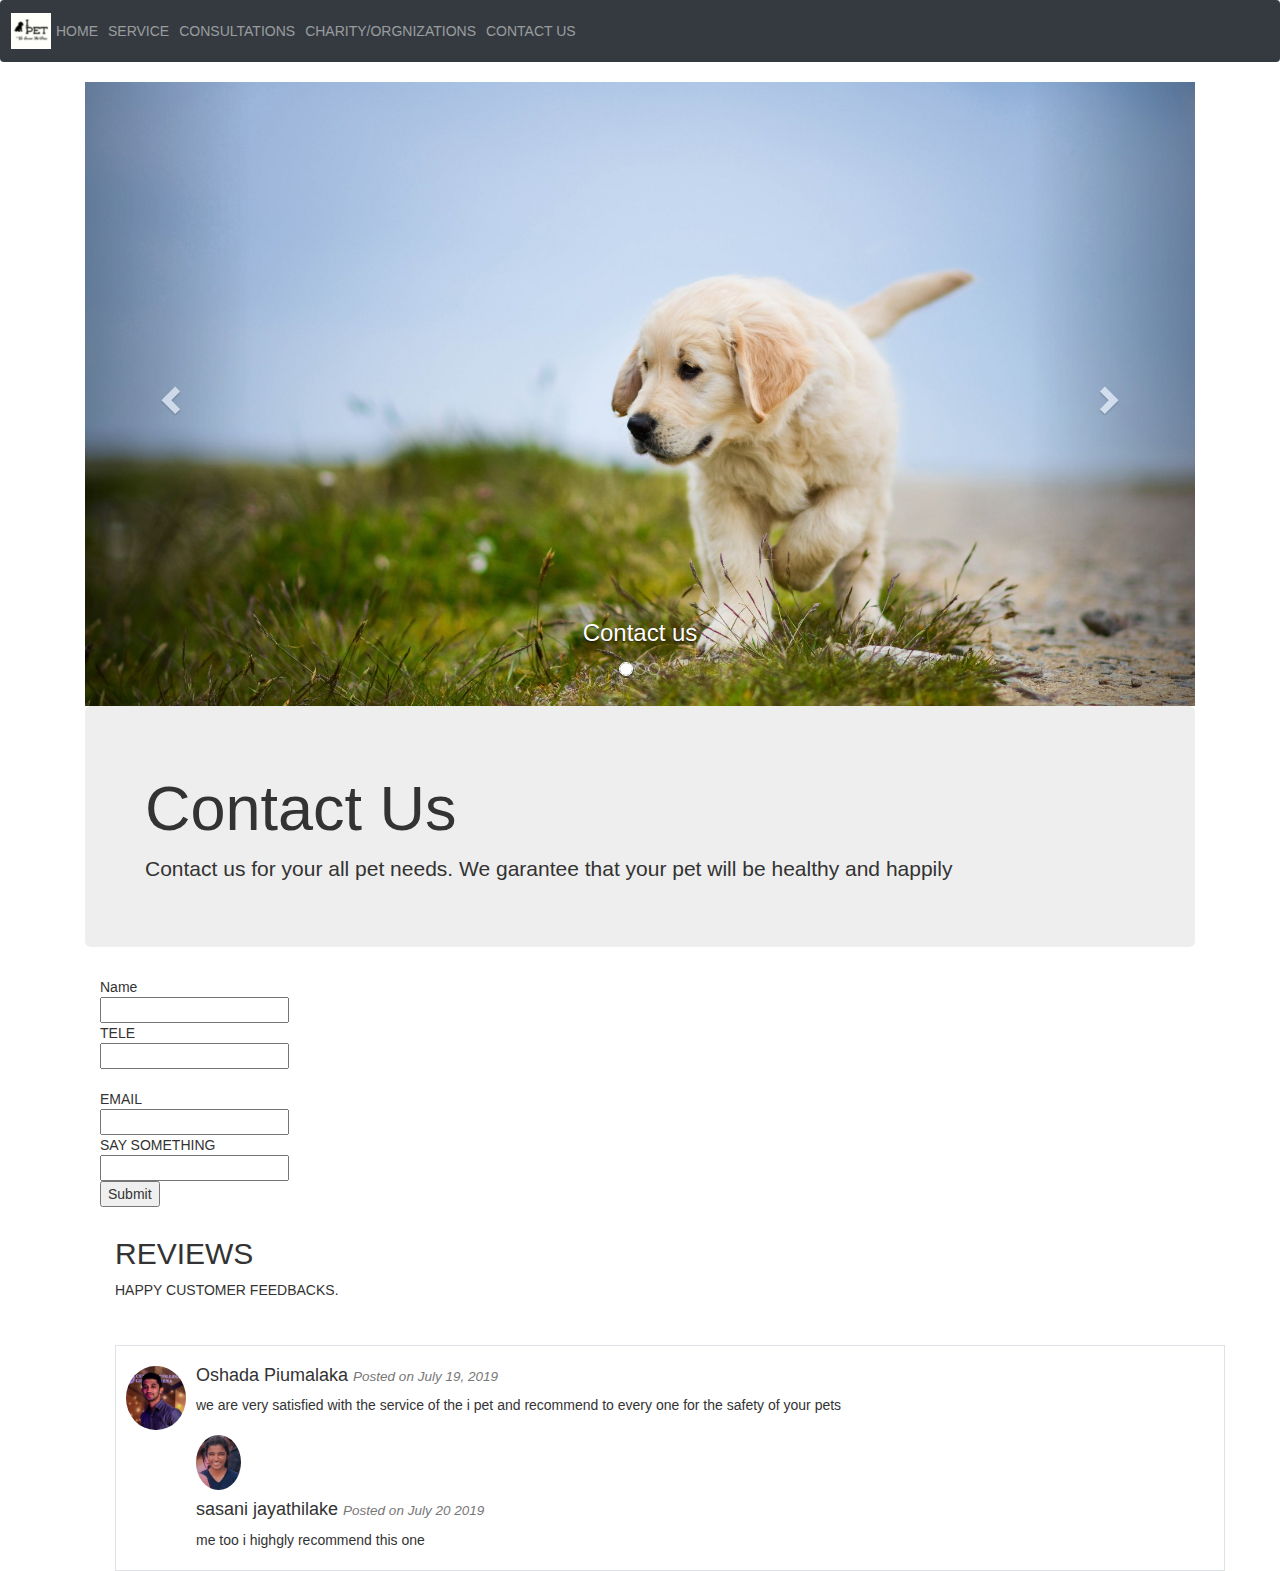
<file: web/about us.html>
<!DOCTYPE html>
<html lang="en">
<head>
  <title>Contact Us</title> 
  <meta charset="utf-8">
  <meta name="viewport" content="width=device-width, initial-scale=1">
  <link rel="stylesheet" href="https://maxcdn.bootstrapcdn.com/bootstrap/4.3.1/css/bootstrap.min.css">
  <script src="https://ajax.googleapis.com/ajax/libs/jquery/3.4.1/jquery.min.js"></script>
  <script src="https://cdnjs.cloudflare.com/ajax/libs/popper.js/1.14.7/umd/popper.min.js"></script>
  <script src="https://maxcdn.bootstrapcdn.com/bootstrap/4.3.1/js/bootstrap.min.js"></script>
  <link rel="stylesheet" href="https://maxcdn.bootstrapcdn.com/bootstrap/4.3.1/css/bootstrap.min.css">
  <script src="https://ajax.googleapis.com/ajax/libs/jquery/3.4.1/jquery.min.js"></script>
  <script src="https://cdnjs.cloudflare.com/ajax/libs/popper.js/1.14.7/umd/popper.min.js"></script>
  <script src="https://maxcdn.bootstrapcdn.com/bootstrap/4.3.1/js/bootstrap.min.js"></script>
  <link href="//netdna.bootstrapcdn.com/bootstrap/3.1.0/css/bootstrap.min.css" rel="stylesheet" id="bootstrap-css">
<script src="//netdna.bootstrapcdn.com/bootstrap/3.1.0/js/bootstrap.min.js"></script>
<script src="//code.jquery.com/jquery-1.11.1.min.js"></script>
</head>
<body>
<div id="push">
</div>


        <div  id="1d" >
                <nav class="navbar navbar-expand-sm bg-dark navbar-dark">
                
                      
                        <img src="logo.png" alt="logo" style="width:40px;">
                      </a>
                      
                   
                      <ul class="navbar-nav">
                        <li class="nav-item">
                          <a class="nav-link" href="index.html">HOME</a>
                        </li>
                        <li class="nav-item">
                          <a class="nav-link" href="new one.html">SERVICE</a>
                        </li>
                        <li class="nav-item">
                          <a class="nav-link" href="CUNSULTATION.html">CONSULTATIONS</a>
                        </li>
                        <li class="nav-item">
                            <a class="nav-link" href="char.html">CHARITY/ORGNIZATIONS</a>
                          </li>
                                <li class="nav-item">
                                     <a class="nav-link" href="about us.html">CONTACT US</a>
                                   </li>
                      </ul>
                    </nav>


<style>

.main-text
{
    position: absolute;
    top: 50px;
    width: 96.66666666666666%;
    color: #FFF;
}
.btn-min-block
{
    min-width: 170px;
    line-height: 26px;
}
.btn-clear
{
    color: #FFF;
    background-color: transparent;
    border-color: #FFF;
    margin-right: 15px;
}
.btn-clear:hover
{
    color: #000;
    background-color: #FFF;
}

</style>

<div class="container">
    <div class="row">
        <div class="col-md-12">
            <div id="carousel-example-generic" class="carousel slide" data-ride="carousel">
                <ol class="carousel-indicators">
                    <li data-target="#carousel-example-generic" data-slide-to="0" class="active"></li>
                    <li data-target="#carousel-example-generic" data-slide-to="1"></li>
                    <li data-target="#carousel-example-generic" data-slide-to="2"></li>
                </ol>
                <div class="carousel-inner">
                    <div class="item active">
                        <img src="3008.jpg" alt="First slide">
                        <div class="carousel-caption">
                            <h3>
                                Contact us </h3>
                           
                        </div>
                    </div>
                    <div class="item">
                        <img src="images.jpg" alt="Second slide">
                        <div class="carousel-caption">
                            <h3>
                               Comment  Us</h3>
                          
                        </div>
                    </div>
                    <div class="item">
                        <img src="t.jpg" alt="Third slide">
                        <div class="carousel-caption">
                            <h3>
                              We care your pet..!!</h3>
                          
                        </div>
                    </div>
                </div>
                <a class="left carousel-control" href="#carousel-example-generic" data-slide="prev">
                    <span class="glyphicon glyphicon-chevron-left"></span></a><a class="right carousel-control"
                        href="#carousel-example-generic" data-slide="next"><span class="glyphicon glyphicon-chevron-right">
                        </span></a>
            </div>
           
          
        </div>
    </div>
</div>

<div class="container">
  <div class="jumbotron">
    <h1>Contact Us </h1>      
    <p>Contact us for your all pet needs. We garantee that your pet will be healthy and happily </p>
  </div>
  
<div class="container" >
    
      <form action="about.php" method="post">
  Name<br>
  <input type="text" name="name" value="">
  <br>
  TELE<br>
  <input type="tel" name="TEL" value="">
  <br><br>
  EMAIL<br>
  <input type="email" name="EMAIL" value="">
  <br>
  SAY SOMETHING<br>
  <input type="text" name="SAY" value="">
  <br>
  <input type="submit" value="Submit">
</form> 

        <div class="container mt-3">
  <h2>REVIEWS</h2>
  <p> HAPPY CUSTOMER FEEDBACKS.</p><br>
  <div class="media border p-3">
    <img src="2.jpg" alt="John Doe" class="mr-3 mt-3 rounded-circle" style="width:60px;">
    <div class="media-body">
      <h4>Oshada Piumalaka  <small><i>Posted on July 19, 2019</i></small></h4>
      <p> we are very satisfied with the service of the i pet and recommend to every one for the safety of your pets</p>
        <img src="1.jpg" alt="Jane Doe" class="mr-3 mt-3 rounded-circle" style="width:45px;">
        <div class="media-body">
          <h4>sasani jayathilake <small><i>Posted on July 20 2019</i></small></h4>
          <p>  me too i highgly recommend this one </p>
         
        </div>
      </div>  
    </div>
  </div>
</div>
      </div>
        
</div>

</body>
<link rel="stylesheet" href="https://maxcdn.bootstrapcdn.com/bootstrap/3.4.0/css/bootstrap.min.css">
  <script src="https://ajax.googleapis.com/ajax/libs/jquery/3.4.1/jquery.min.js"></script>
  <script src="https://maxcdn.bootstrapcdn.com/bootstrap/3.4.0/js/bootstrap.min.js"></script>
  <link rel="stylesheet" href="https://maxcdn.bootstrapcdn.com/bootstrap/3.4.0/css/bootstrap.min.css">
  <script src="https://ajax.googleapis.com/ajax/libs/jquery/3.4.1/jquery.min.js"></script>
  <script src="https://maxcdn.bootstrapcdn.com/bootstrap/3.4.0/js/bootstrap.min.js"></script>
</html>
</file>
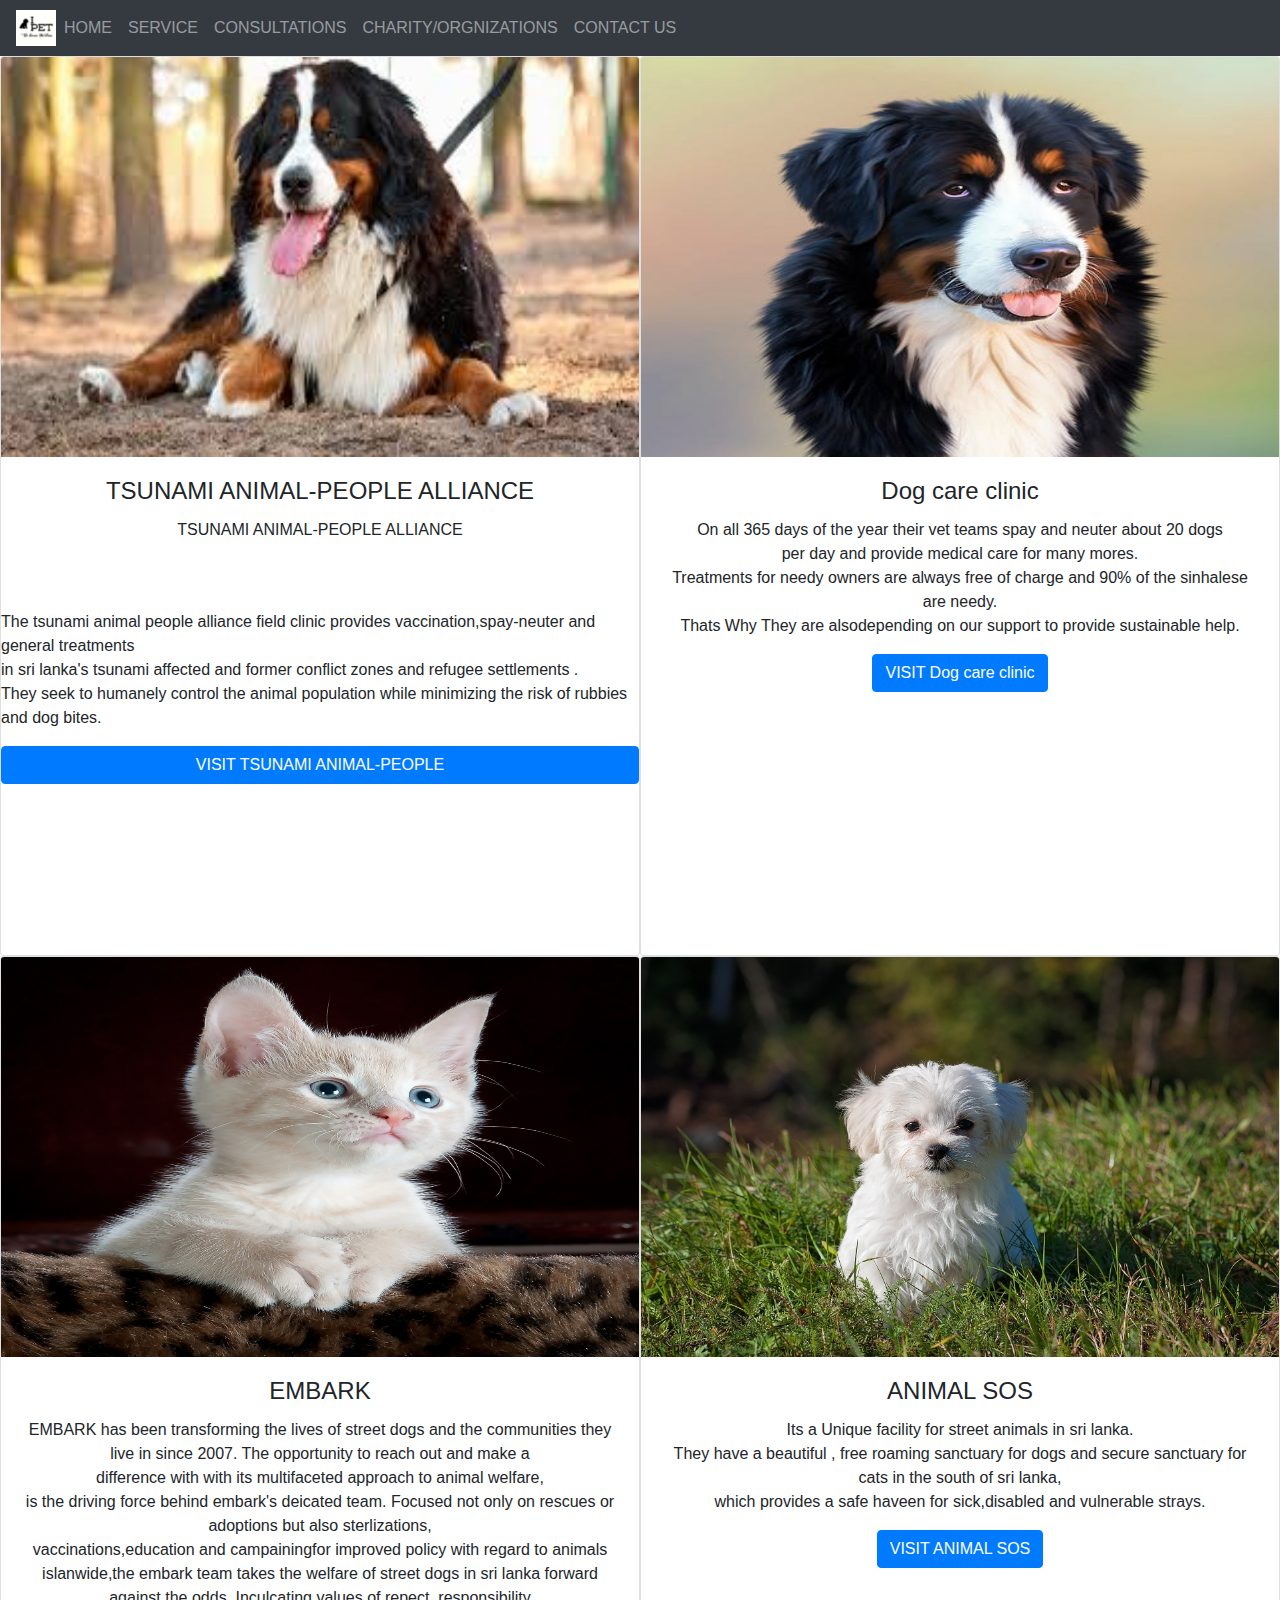
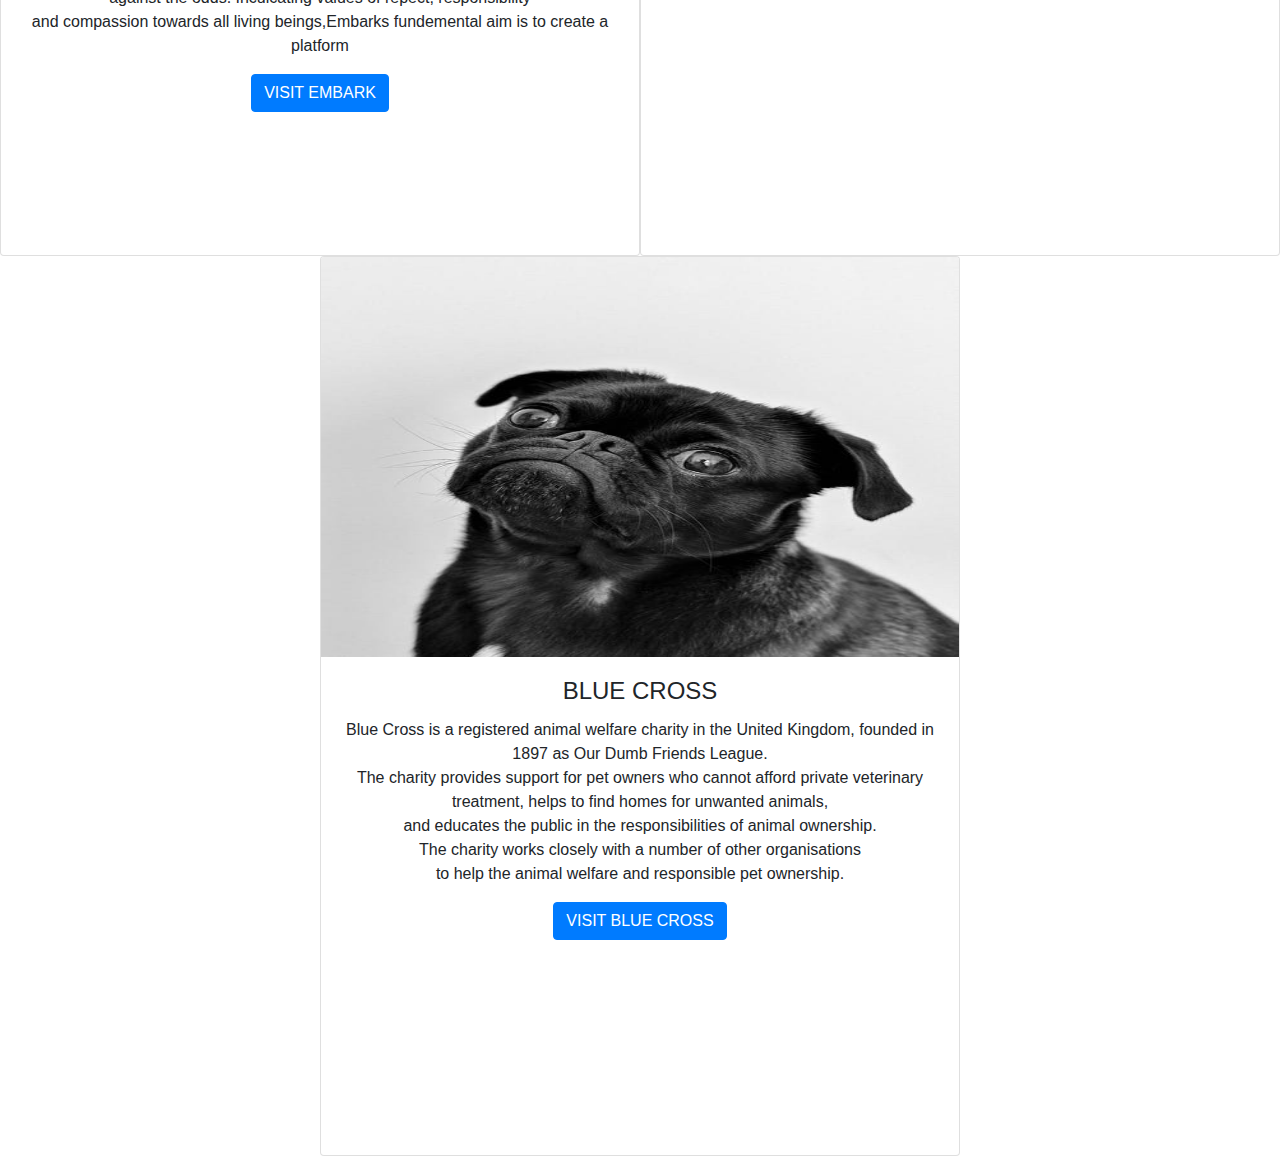
<file: web/char.html>
<!DOCTYPE html>
<html lang="en">
<head>
    <meta charset="UTF-8">
    <meta name="viewport" content="width=device-width, initial-scale=1.0">
    <meta http-equiv="X-UA-Compatible" content="ie=edge">
    <title>charity</title>
</head>
<body>
        <div  id="1d" >
                <nav class="navbar navbar-expand-sm bg-dark navbar-dark">
                
                      
                        <img src="logo.png" alt="logo" style="width:40px;">
                      </a>
                      
                   
                      <ul class="navbar-nav">
                        <li class="nav-item">
                          <a class="nav-link" href="index.html">HOME</a>
                        </li>
                        <li class="nav-item">
                          <a class="nav-link" href="new one.html">SERVICE</a>
                        </li>
                        <li class="nav-item">
                          <a class="nav-link" href="CUNSULTATION.html">CONSULTATIONS</a>
                        </li>
                        <li class="nav-item">
                            <a class="nav-link" href="char.html">CHARITY/ORGNIZATIONS</a>
                          </li>
                                <li class="nav-item">
                                     <a class="nav-link" href="about us.html">CONTACT US</a>
                                   </li>
                      </ul>
                    </nav>
        <div class="card" style="width:50%; height:900px;  float: right;" >
                <center>
                <img class="card-img-top" src="tharu.jpeg" alt="Card image" width="100px;" height="400px;">
                <div class="card-body">
                  <h4 class="card-title">Dog care clinic</h4>
                  <p class="card-text">On all 365 days of the year their vet teams spay and neuter about 20 dogs<BR> per day and provide medical care for
                    many mores.<BR>Treatments for needy owners are always free of charge and 90% of the sinhalese are needy.<BR>
                    Thats Why They are alsodepending on our support to provide sustainable help.</p>
                  <a href="https://www.dogcare-clinic.com/en/clinic/how-to-find-us/" class="btn btn-primary">VISIT Dog care clinic </a>
                </div>
                </center>
              </div>
              <div class="card" style="width:50%; height:900px;  float: left;" >
                    <center>
                    <img class="card-img-top" src="a.jpg" alt="Card image" width="100px;" height="400px;">
                    <div class="card-body">
                      <h4 class="card-title">TSUNAMI ANIMAL-PEOPLE ALLIANCE</h4>
                      <p class="card-text">TSUNAMI ANIMAL-PEOPLE ALLIANCE</center><br><br>
        <p>The tsunami animal people alliance field clinic provides vaccination,spay-neuter and general treatments<BR>
                in sri lanka's tsunami affected and former conflict zones and refugee settlements
                .<BR>They seek to humanely control the
                animal population while minimizing the risk of rubbies and dog bites.</p>
                      <a href="https://tsunami-animal.org/about/" class="btn btn-primary">VISIT TSUNAMI ANIMAL-PEOPLE</a>
                    </div>
                    </center>

                  </div>
                  <div class="card" style="width:50%; height:900px;  float: right;" >
                        <center>
                        <img class="card-img-top" src="img/dummy/bg5.jpg" alt="Card image" width="100px;" height="400px;">
                        <div class="card-body">
                          <h4 class="card-title">ANIMAL SOS</h4>
                          <p class="card-text">Its a Unique facility for street animals in sri lanka.<BR>They have a beautiful ,
                free roaming sanctuary for dogs and secure sanctuary for cats in the south of sri lanka,<BR>
                which provides a safe haveen for sick,disabled and vulnerable strays.</p>
                          <a href="https://animalsos-sl.com" class="btn btn-primary">VISIT ANIMAL SOS</a>
                        </div>
                        </center>
                      </div>
                      
                      <div class="card" style="width:50%; height:900px;  float: left;" >
                            <center>
                            <img class="card-img-top" src="img/dummy/kitty.jpg" alt="Card image" width="100px;" height="400px;">
                            <div class="card-body">
                              <h4 class="card-title">EMBARK</h4>
                              <p class="card-text">EMBARK has been transforming the lives of street dogs and the communities they live in since 2007. The opportunity
                to reach out and make a <BR>difference with with its multifaceted approach to animal welfare,<BR> is the driving force behind embark's
                deicated team. Focused not only on rescues or adoptions but also sterlizations,<BR>vaccinations,education and campainingfor improved
                 policy with regard to animals islanwide,the embark team takes the welfare of street dogs in sri lanka forward against the odds.
                Inculcating values of repect, responsibility<BR> and compassion towards all living beings,Embarks fundemental aim is to create a platform</p>
                              <a href="https://animalsos-sl.com" class="btn btn-primary">VISIT EMBARK</a>
                            </div>
                            </center>
                          </div>
                          <br><br><br>
             <center>
               <div class="card" style="width:50%; height:900px;" >
                <center>
                <img class="card-img-top" src="img/bg3.jpeg" alt="Card image" width="100px;" height="400px;">
                <div class="card-body">
                  <h4 class="card-title">BLUE CROSS</h4>
                  <p class="card-text">Blue Cross is a registered animal welfare charity in the United Kingdom, founded in 1897 as Our Dumb Friends League.<BR>The charity provides support for pet owners who cannot afford private veterinary treatment, helps to find homes for unwanted animals,<BR> and educates the public in the responsibilities of animal ownership.<BR>

The charity works closely with a number of other organisations<BR> to help the animal welfare and responsible pet ownership.</p>
                  <a href="https://www.bluecross.org.uk/" class="btn btn-primary">VISIT BLUE CROSS</a>
                </div>
                </center>
              </div>
    </center>
</body>
<link rel="stylesheet" href="https://maxcdn.bootstrapcdn.com/bootstrap/4.3.1/css/bootstrap.min.css">
<script src="https://ajax.googleapis.com/ajax/libs/jquery/3.4.1/jquery.min.js"></script>
<script src="https://cdnjs.cloudflare.com/ajax/libs/popper.js/1.14.7/umd/popper.min.js"></script>
<script src="https://maxcdn.bootstrapcdn.com/bootstrap/4.3.1/js/bootstrap.min.js"></script>
</html>
</file>
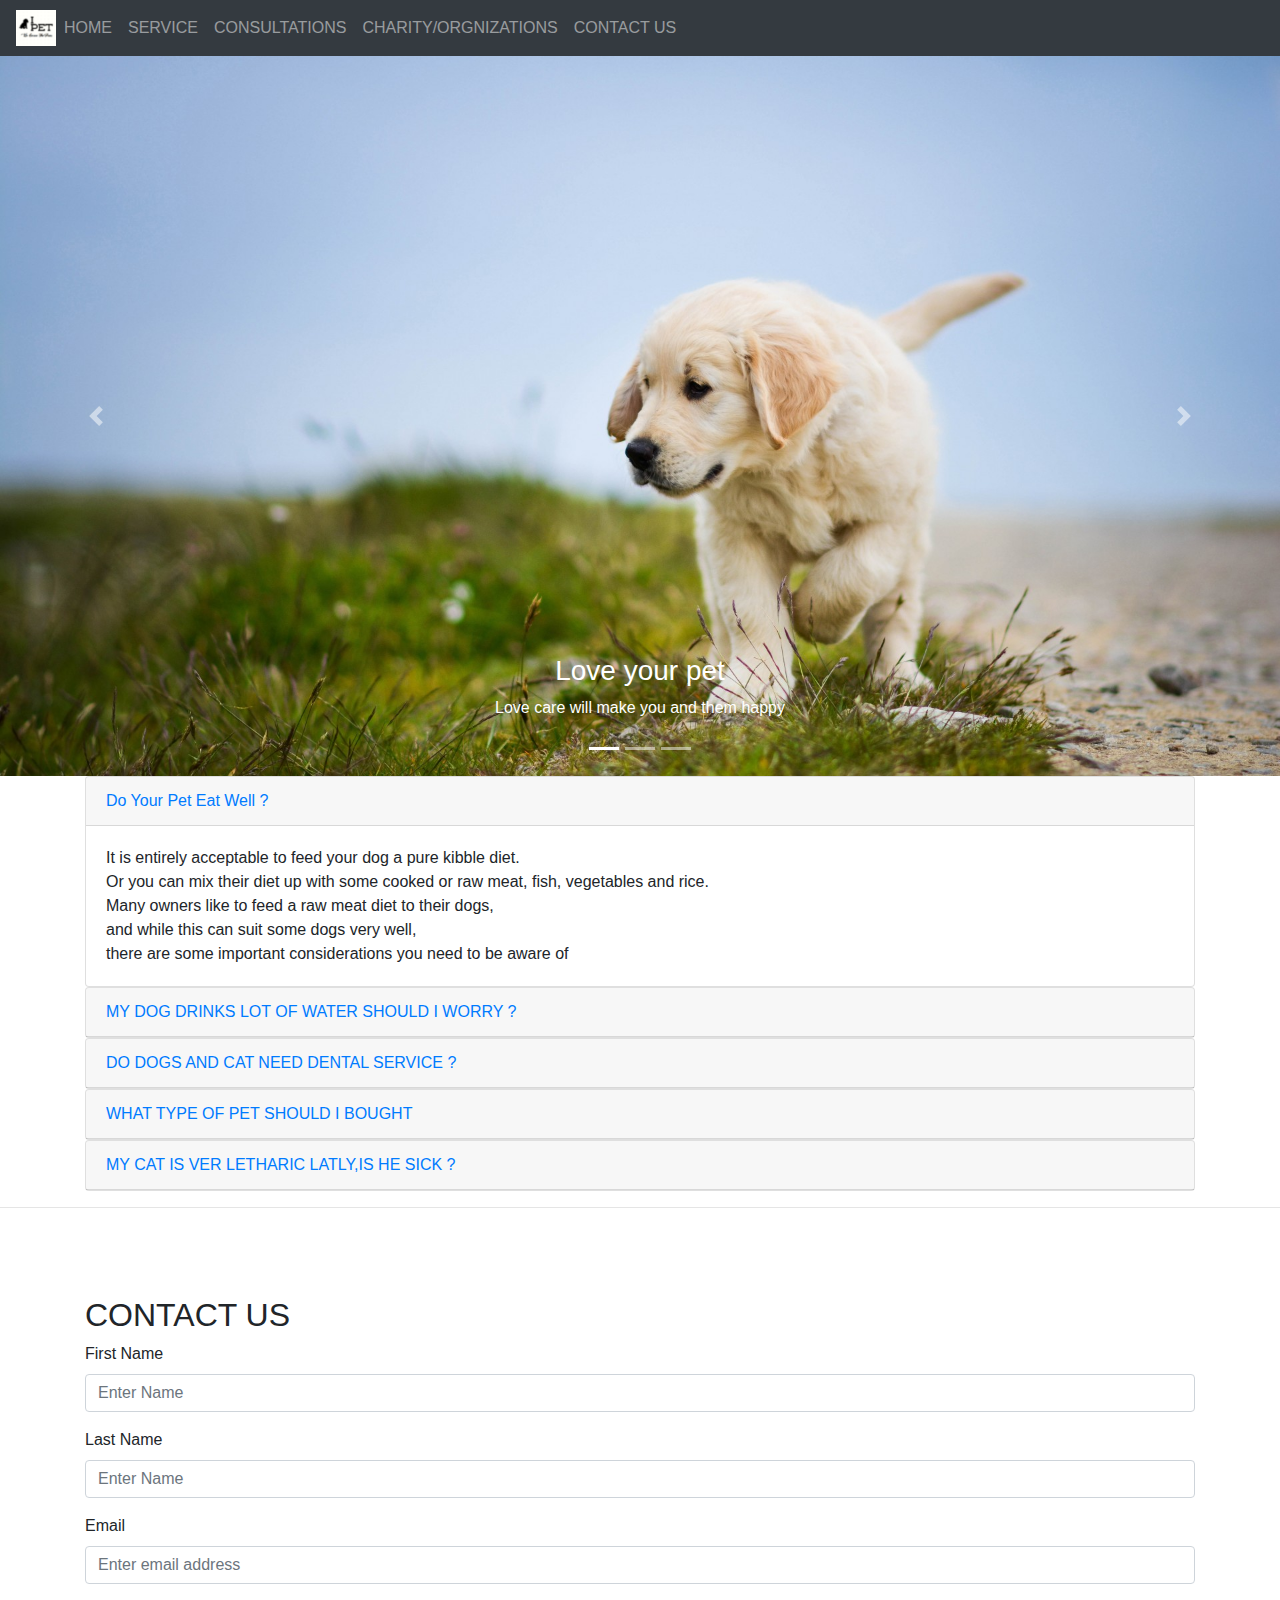
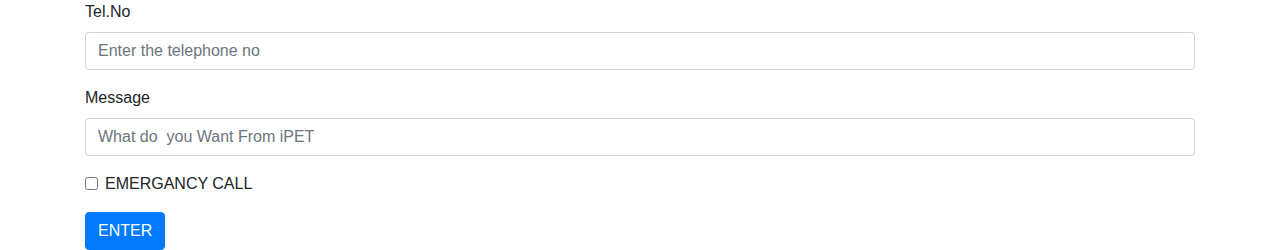
<file: web/CUNSULTATION.html>
<!DOCTYPE html>
<html>
<head>
  <title>CUNSULTATION</title>
  <meta name="viewport" content="width=device-width, initial-scale=1">
  <link rel="stylesheet" href="https://maxcdn.bootstrapcdn.com/bootstrap/4.3.1/css/bootstrap.min.css">
  <script src="https://ajax.googleapis.com/ajax/libs/jquery/3.4.1/jquery.min.js"></script>
  <script src="https://cdnjs.cloudflare.com/ajax/libs/popper.js/1.14.7/umd/popper.min.js"></script>
  <script src="https://maxcdn.bootstrapcdn.com/bootstrap/4.3.1/js/bootstrap.min.js"></script>
</head>
<body>
    <div  id="1d">
        <nav class="navbar navbar-expand-sm bg-dark navbar-dark">
        
              
                <img src="logo.png" alt="logo" style="width:40px;">
              </a>
              
           
              <ul class="navbar-nav">
                <li class="nav-item">
                  <a class="nav-link" href="index.html">HOME</a>
                </li>
                <li class="nav-item">
                  <a class="nav-link" href="new one.html ">SERVICE</a>
                </li>
                <li class="nav-item">
                  <a class="nav-link" href="CUNSULTATION.html">CONSULTATIONS</a>
                </li>
                <li class="nav-item">
                    <a class="nav-link" href="char.html">CHARITY/ORGNIZATIONS</a>
                  </li>
                        <li class="nav-item">
                             <a class="nav-link" href="about us.html">CONTACT US</a>
                           </li>
              </ul>
            </nav>

    <div id="demo" class="carousel slide" data-ride="carousel">
        <ul class="carousel-indicators">
          <li data-target="#demo" data-slide-to="0" class="active"></li>
          <li data-target="#demo" data-slide-to="1"></li>
          <li data-target="#demo" data-slide-to="2"></li>
        </ul>
        <div class="carousel-inner">
          <div class="carousel-item active">
            <img src="3008.jpg" alt="pet" width="1100" height="500">
            <div class="carousel-caption">
              <h3>Love your pet </h3>
              <p>Love care will make you and them happy </p>
            </div>   
          </div>
          <div class="carousel-item">
            <img src="bg5.jpeg" alt="pet" width="1100" height="500">
            <div class="carousel-caption">
              <h3>LOVE  IS ALL THEY NEED </h3>
              <p> Healthy pet is our satisfaction</p>
            </div>   
          </div>
          <div class="carousel-item">
            <img src="bg6.jpg" alt="pet" width="1100" height="500">
            <div class="carousel-caption">
              <h3>Love you pet </h3>
              <p>CARE FOR THEM</p>
            </div>   
          </div>
        </div>
        <a class="carousel-control-prev" href="#demo" data-slide="prev">
          <span class="carousel-control-prev-icon"></span>
        </a>
        <a class="carousel-control-next" href="#demo" data-slide="next">
          <span class="carousel-control-next-icon"></span>
        </a>
      </div>
<div class="container">
  
  <div id="accordion">
    <div class="card">
      <div class="card-header">
        <a class="card-link" data-toggle="collapse" href="#collapseOne">
          Do Your Pet Eat Well ?
        </a>
      </div>
      <div id="collapseOne" class="collapse show" data-parent="#accordion">
        <div class="card-body">
          It is entirely acceptable to feed your dog a pure kibble diet.<BR> Or you can mix their diet up with some cooked or raw meat, fish, vegetables and rice.<BR> Many owners like to feed a raw meat diet to their dogs,<BR> and while this can suit some dogs very well, <BR>there are some important considerations you need to be aware of
        </div>
      </div>
    </div>
    <div class="card">
      <div class="card-header">
        <a class="collapsed card-link" data-toggle="collapse" href="#collapseTwo">
    MY DOG DRINKS LOT OF WATER SHOULD I WORRY ?
      </a>
      </div>
      <div id="collapseTwo" class="collapse" data-parent="#accordion">
        <div class="card-body">
          If your dog is drinking excessively (polydipsia) it is possibly because he is losing excess amounts of water for any of a number of reasons. <BR>While a number of diseases result in excess water intake and urine output,<BR>Z the most common of these diseases include kidney failure,<BR> diabetes mellitus and Cushing's disease 
        </div>
      </div>
    </div>
    <div class="card">
      <div class="card-header">
        <a class="collapsed card-link" data-toggle="collapse" href="#collapseTwo">
   DO DOGS AND CAT NEED DENTAL SERVICE ?
      </a>
      </div>
      <div id="collapseTwo" class="collapse" data-parent="#accordion">
        <div class="card-body">
          A thorough dental cleaning requires that the pet be under anesthesia.<BR> Regular at-home dental care can help improve the health of your pet's mouth and lengthen the intervals between professional dental cleanings. <BR>It's estimated that 85 percent of all pets have periodontal disease<BR> by the time they are 3 years of age
        </div>
      </div>
    </div>
    <div class="card">
      <div class="card-header">
        <a class="collapsed card-link" data-toggle="collapse" href="#collapseTwo">
   WHAT TYPE OF PET SHOULD I BOUGHT 
      </a>
      </div>
      <div id="collapseTwo" class="collapse" data-parent="#accordion">
        <div class="card-body">
          For many people, having a pet is normal, and whether they've grown up with one or whether they have only recently gotten one,<BR> pets are an important part of one's life.<BR> Many people love their animals and see them as a part of their existing family.<BR> They keep people company and truly show people<BR> the true meaning of unconditional love and loyalty. 
        </div>
      </div>
    </div>
    <div class="card">
      <div class="card-header">
        <a class="collapsed card-link" data-toggle="collapse" href="#collapseThree">
          MY CAT IS VER LETHARIC LATLY,IS HE SICK ?
        </a>
      </div>
      <div id="collapseThree" class="collapse" data-parent="#accordion">
        <div class="card-body">
          Fevers are a common cause of lethargy,<BR> and might be the result of an infection.<BR> A lethargic or sedated cat is frequently a sick cat.<BR> Older cats might be experiencing age-related body changes, <BR>and arthritis and/or joint disease will certainly slow down most cats.
        </div>
      </div>
    </div>
  </div>
</div>
<HR style="height: 2px solid black;">
<BR><BR><BR>
<div class="container">
    <h2>CONTACT US</h2>

    <form action="conn.php" class="needs-validation" novalidate method="post">
      <div class="form-group">
        <label for="name"> First Name</label>
        <input type="text" class="form-control" id="name" placeholder="Enter Name" name="fname" required>
        <div class="valid-feedback">Valid.</div>
        <div class="invalid-feedback">Please fill out this field.</div>
      </div>
       <div class="form-group">
        <label for="name"> Last Name</label>
        <input type="text" class="form-control" id="name" placeholder="Enter Name" name="lname" required>
        <div class="valid-feedback">Valid.</div>
        <div class="invalid-feedback">Please fill out this field.</div>
      </div>
      <div class="form-group">
        <label for="no">Email</label>
        <input type="tel" class="form-control" id="mail" placeholder="Enter email address" name="email" required>
        <div class="valid-feedback">Valid.</div>
        <div class="invalid-feedback">Please fill out this field.</div>
      </div>
      <div class="form-group">
          <label for="pwd">Tel.No</label>
          <input type="text" class="form-control" id="text" placeholder="Enter the telephone no " name="cont" required>
          <div class="valid-feedback">Valid.</div>
          <div class="invalid-feedback">Please fill out this field.</div>
        </div>
            <div class="form-group">
          <label for="pwd">Message</label>
          <input type="text" class="form-control" id="text" placeholder="What do  you Want From iPET" name="mess" required>
          <div class="valid-feedback">Valid.</div>
          <div class="invalid-feedback">Please fill out this field.</div>
        </div>
      <div class="form-group form-check">
        <label class="form-check-label">
          <input class="form-check-input" type="checkbox" name="remember" required> EMERGANCY CALL
          <div class="valid-feedback">Valid.</div>
          <div class="invalid-feedback">Check this checkbox to continue.</div>
        </label>
      </div>
      <button type="submit" class="btn btn-primary">ENTER</button>
    </form>
  </div>
  
  <script>

  (function() {
    'use strict';
    window.addEventListener('load', function() {
      var forms = document.getElementsByClassName('needs-validation');
      var validation = Array.prototype.filter.call(forms, function(form) {
        form.addEventListener('submit', function(event) {
          if (form.checkValidity() === false) {
            event.preventDefault();
            event.stopPropagation();
          }
          form.classList.add('was-validated');
        }, false);
      });
    }, false);
  })();
  </script>

    
</body>
<link rel="stylesheet" href="https://maxcdn.bootstrapcdn.com/bootstrap/4.3.1/css/bootstrap.min.css">
<script src="https://ajax.googleapis.com/ajax/libs/jquery/3.4.1/jquery.min.js"></script>
<script src="https://cdnjs.cloudflare.com/ajax/libs/popper.js/1.14.7/umd/popper.min.js"></script>
<script src="https://maxcdn.bootstrapcdn.com/bootstrap/4.3.1/js/bootstrap.min.js"></script>
<link rel="stylesheet" href="https://maxcdn.bootstrapcdn.com/bootstrap/4.3.1/css/bootstrap.min.css">
<script src="https://ajax.googleapis.com/ajax/libs/jquery/3.4.1/jquery.min.js"></script>
<script src="https://cdnjs.cloudflare.com/ajax/libs/popper.js/1.14.7/umd/popper.min.js"></script>
<script src="https://maxcdn.bootstrapcdn.com/bootstrap/4.3.1/js/bootstrap.min.js"></script>
<style>
/* Make the image fully responsive */
.carousel-inner img {
  width: 100%;
  height: 100%;
  }
  </style>
</html>
</file>
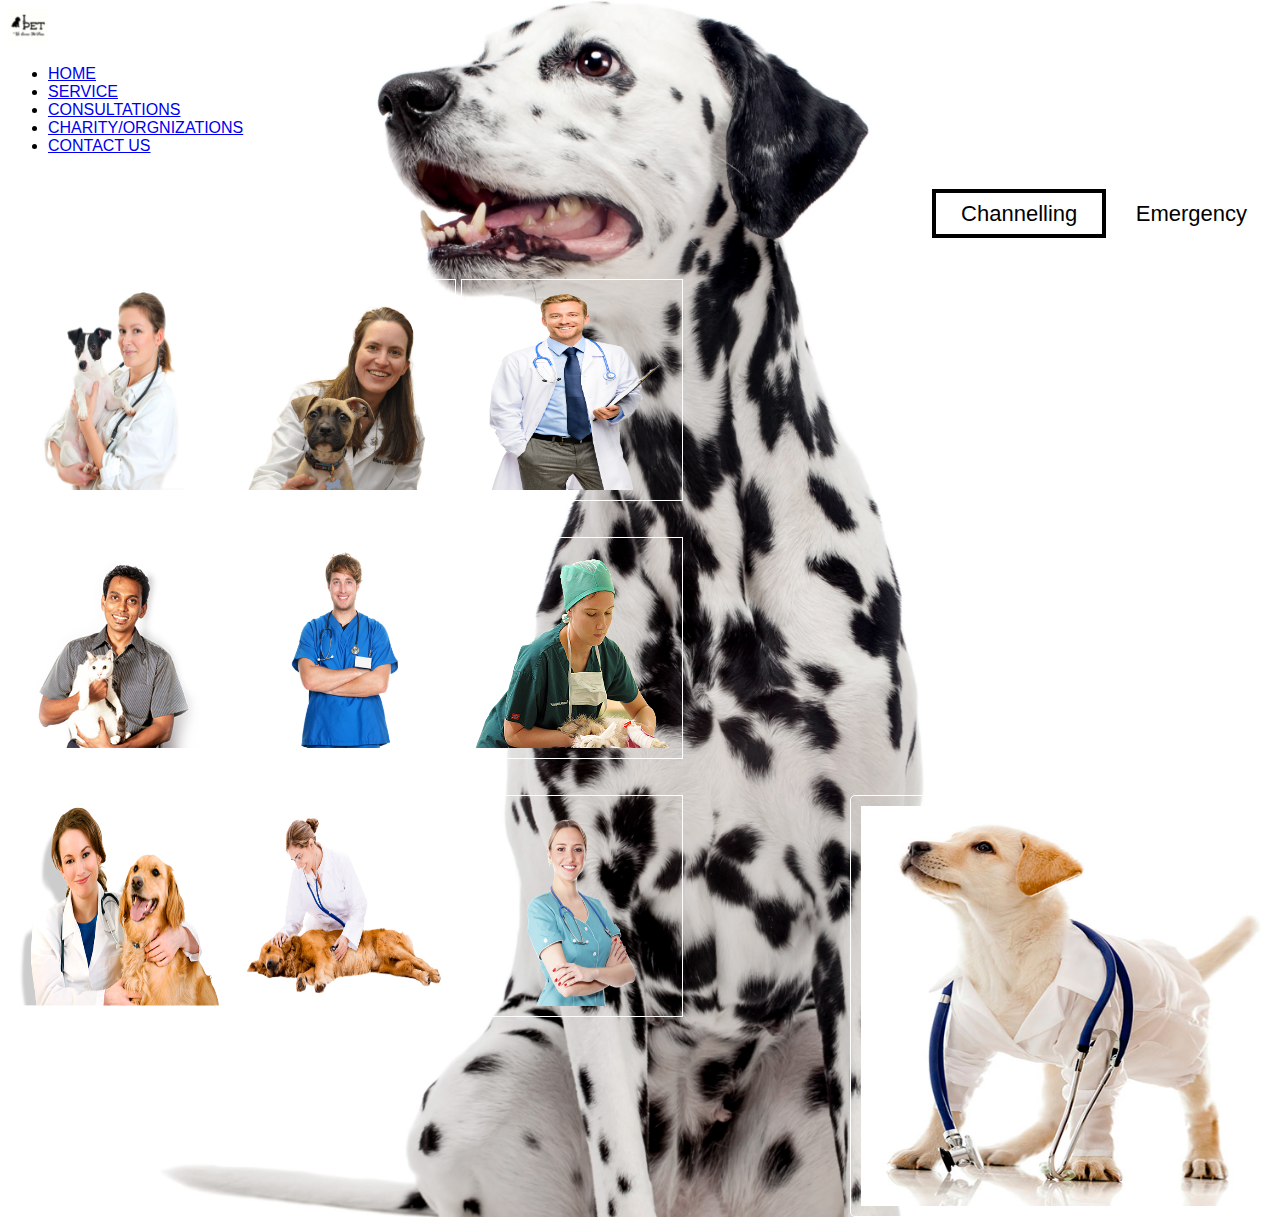
<file: web/new one.html>
<!doctype html>
<html>
	<head>
<meta charset="utf-8">
<title>new pet</title>
	<link href="style.css" rel="stylesheet" type="text/css">
	
	</head>
<body>
  <div  id="1d">
        <nav class="navbar navbar-expand-sm bg-dark navbar-dark">
        
              
                <img src="logo.png" alt="logo" style="width:40px;">
              </a>
              
           
              <ul class="navbar-nav">
                <li class="nav-item">
                  <a class="nav-link" href="index.html">HOME</a>
                </li>
                <li class="nav-item">
                  <a class="nav-link" href="new one.html ">SERVICE</a>
                </li>
                <li class="nav-item">
                  <a class="nav-link" href="CUNSULTATION.html">CONSULTATIONS</a>
                </li>
                <li class="nav-item">
                    <a class="nav-link" href="char.html">CHARITY/ORGNIZATIONS</a>
                  </li>
                        <li class="nav-item">
                             <a class="nav-link" href="about us.html">CONTACT US</a>
                           </li>
              </ul>
            </nav>
<header>
<div class="row">
<ul class="main-nav">
<li class="active"><a href="">Channelling</a></li>
<li><a href="">Emergency</a></li></ul>																   
</header>
<br><br><br><br><br><br>
<section>
	<div class="docall">
	<div class=dr1><img src="d77.png" style="width:200px;height: 200px;"></div>
	<div class=dr2><img src="d99.png" style="width:200px;height: 200px;"></div>
	<div class=dr3><img src="d33.png" alt="Snow" style="width:200px;height: 200px;"></div>
		<br><br><br>
		<div class=dr4><img src="drd.png" alt="Snow" style="width:200px;height: 200px;"></div>
		<div class=dr5><img src="d44.png" alt="Snow" style="width:200px;height: 200px;"></div>
		<div class=dr6><img src="d88.png" alt="Snow" style="width:200px;height: 200px;"></div>
			<br><br><br>
			<div class=dr7><img src="d66.png" alt="Snow" style="width:200px;height: 200px;"></div>
			<div class=dr8><img src="d11.png" alt="Snow" style="width:200px;height: 200px;"></div>
			<div class=dr9><img src="d22.png" alt="Snow" style="width:200px;height: 200px;"></div>

<img id="myImg" src="link.jpg" style="width:400px;height:400px;">
<!-- The Modal -->
<div id="myModal" class="modal">
	<span class="close">&times;</span>
	<p class="modal-content" id="img01">Dr.John Dowe<br>Monday to Saturday from 1500-1700 at PetVet hospital Colombo 7<br><br>Dr.Anne Green (Vet Surgeon)<br>Saturday from 1300-1900 at Pet care hospital Athurugiriya<br><br>Dr.James Peter<br>Monday from 1300-1500 & Wednesday from 1000 - 1400 at Kennel Club hospital Katunayaka<br><br>Dr.Peter winje<br>Friday from 1500-2000 at City Pet animal Hospital Ratnapura<br><br>Dr.samantha Dasanayake(vet surgeon)<br>Tuesday to Friday from 1430 - 1830 at Best Care animal hospital Nugegoda<br><br>Dr.wend michelle(Vet Dentist and surgeon)<br>Thursaday to Saturday from 1300 - 1700 at Petvet animal hospital Colombo<br><br>Dr.Jennie Parker<br>Wednesday to Friday from 1600 - 2000 at PetVcare animal hospital  </p>
   
  </div>
  
  <script>
  // Get the modal
  var modal = document.getElementById("myModal");
  
  // Get the image and insert it inside the modal - use its "alt" text as a caption
  var img = document.getElementById("myImg");
  var modalImg = document.getElementById("img01");
  img.onclick = function(){
	modal.style.display = "block";
	modalImg.src = this.src;
	captionText.innerHTML = this.alt;
  }
  
  // Get the <span> element that closes the modal
  var span = document.getElementsByClassName("close")[0];
  
  // When the user clicks on <span> (x), close the modal
  span.onclick = function() { 
	modal.style.display = "none";
  }
  </script>
  

</section>
</body>

</html>
</file>
<file: web/style.css>
body{
	
	margin:8px;
	padding:0;
	background-image: url("111.jpeg");
	height: 100vh;
	background-size: cover;
	background-position: center;
	background-repeat: no-repeat;
	font-family: san Constantia, "Lucida Bright", "DejaVu Serif", Georgia, "serif";
	
	
}
.main-nav{
	float:right;
	list-style: none;
	margin-top: 30px;
}
.main-nav li{
	display:inline-block;	
}
.main-nav li a{
	color:black;
	font-size: 22px;
	text-decoration:none;
	padding:8px 25px;
	background-image: linear-gradientgb(white);
	font-style: "roboto","san-seriff";
}
.main-nav li.active a
{
	border:4px solid black;
}
.main-nav li a:hover{
	border:4px solid black;
}
	.docall{
		float: center;
	}

.dr1{
	display: inline-block; 
	width: 200px;
	height: 200px;
	padding: 10px;
	border: 1px solid white;  
	
}

  
  
.dr2{
	display: inline-block; 
	width: 200px;
	height: 200px;
	padding: 10px;
	border: 1px solid white;
}

	
	  
	
.dr3{
	display: inline-block; 
	width: 200px;
	height: 200px;
	padding: 10px;
	border: 1px solid white;
}
.dr4{
	display: inline-block; 
	width: 200px;
	height: 200px;
	padding: 10px;
	border: 1px solid white;
}
.dr5{
	display: inline-block; 
	width: 200px;
	height: 200px;
	padding: 10px;
	border: 1px solid white;
}
.dr6{
	display: inline-block; 
	width: 200px;
	height: 200px;
	padding: 10px;
	border: 1px solid white;
}
.dr7{
	display: inline-block; 
	width: 200px;
	height: 200px;
	padding: 10px;
	border: 1px solid white;
}
.dr8{
	display: inline-block; 
	width: 200px;
	height: 200px;
	padding: 10px;
	border: 1px solid white;
}
.dr9{
	display: inline-block; 
	width: 200px;
	height: 200px;
	padding: 10px;
	border: 1px solid white;
}
#d1{
	cursor: pointer;
	transition: 0.3s;
  }
#d1:hover{opacity: 0.7;}
#myImg{
	padding: 10px;
	border: 1px solid white;
	width: 400px;
	height: 400px;
	float: right;
}
body {font-family: Arial, Helvetica, sans-serif;}

#myImg {
  border-radius: 5px;
  cursor: pointer;
  transition: 0.3s;
}

#myImg:hover {opacity: 0.7;}

/* The Modal (background) */
.modal {
  display: none; /* Hidden by default */
  position: fixed; /* Stay in place */
  z-index: 1; /* Sit on top */
  padding-top: 100px; /* Location of the box */
  left: 0;
  top: 0;
  width: 100%; /* Full width */
  height: 100%; /* Full height */
  overflow: auto; /* Enable scroll if needed */
  background-color: rgb(0,0,0); /* Fallback color */
  background-color: rgba(0,0,0,0.9); /* Black w/ opacity */
  
}

/* Modal Content (image) */
.modal-content {
  margin: auto;
  display: block;
  width: 80%;
  max-width: 700px;
  color:white;
  text-align: center;
  font-family: Verdana, Geneva, Tahoma, sans-serif;
}

/* Caption of Modal Image */
#caption {
  margin: auto;
  display: block;
  width: 80%;
  max-width: 700px;
  text-align: center;
  color: #ccc;
  padding: 10px 0;
  height: 150px;
}

/* Add Animation */
.modal-content, #caption {  
  -webkit-animation-name: zoom;
  -webkit-animation-duration: 0.6s;
  animation-name: zoom;
  animation-duration: 0.6s;
}

@-webkit-keyframes zoom {
  from {-webkit-transform:scale(0)} 
  to {-webkit-transform:scale(1)}
}

@keyframes zoom {
  from {transform:scale(0)} 
  to {transform:scale(1)}
}

/* The Close Button */
.close {
  position: absolute;
  top: 15px;
  right: 35px;
  color: #f1f1f1;
  font-size: 40px;
  font-weight: bold;
  transition: 0.3s;
}

.close:hover,
.close:focus {
  color: #bbb;
  text-decoration: none;
  cursor: pointer;
}

/* 100% Image Width on Smaller Screens */
@media only screen and (max-width: 700px){
  .modal-content {
    width: 100%;
  }
}
</file>
